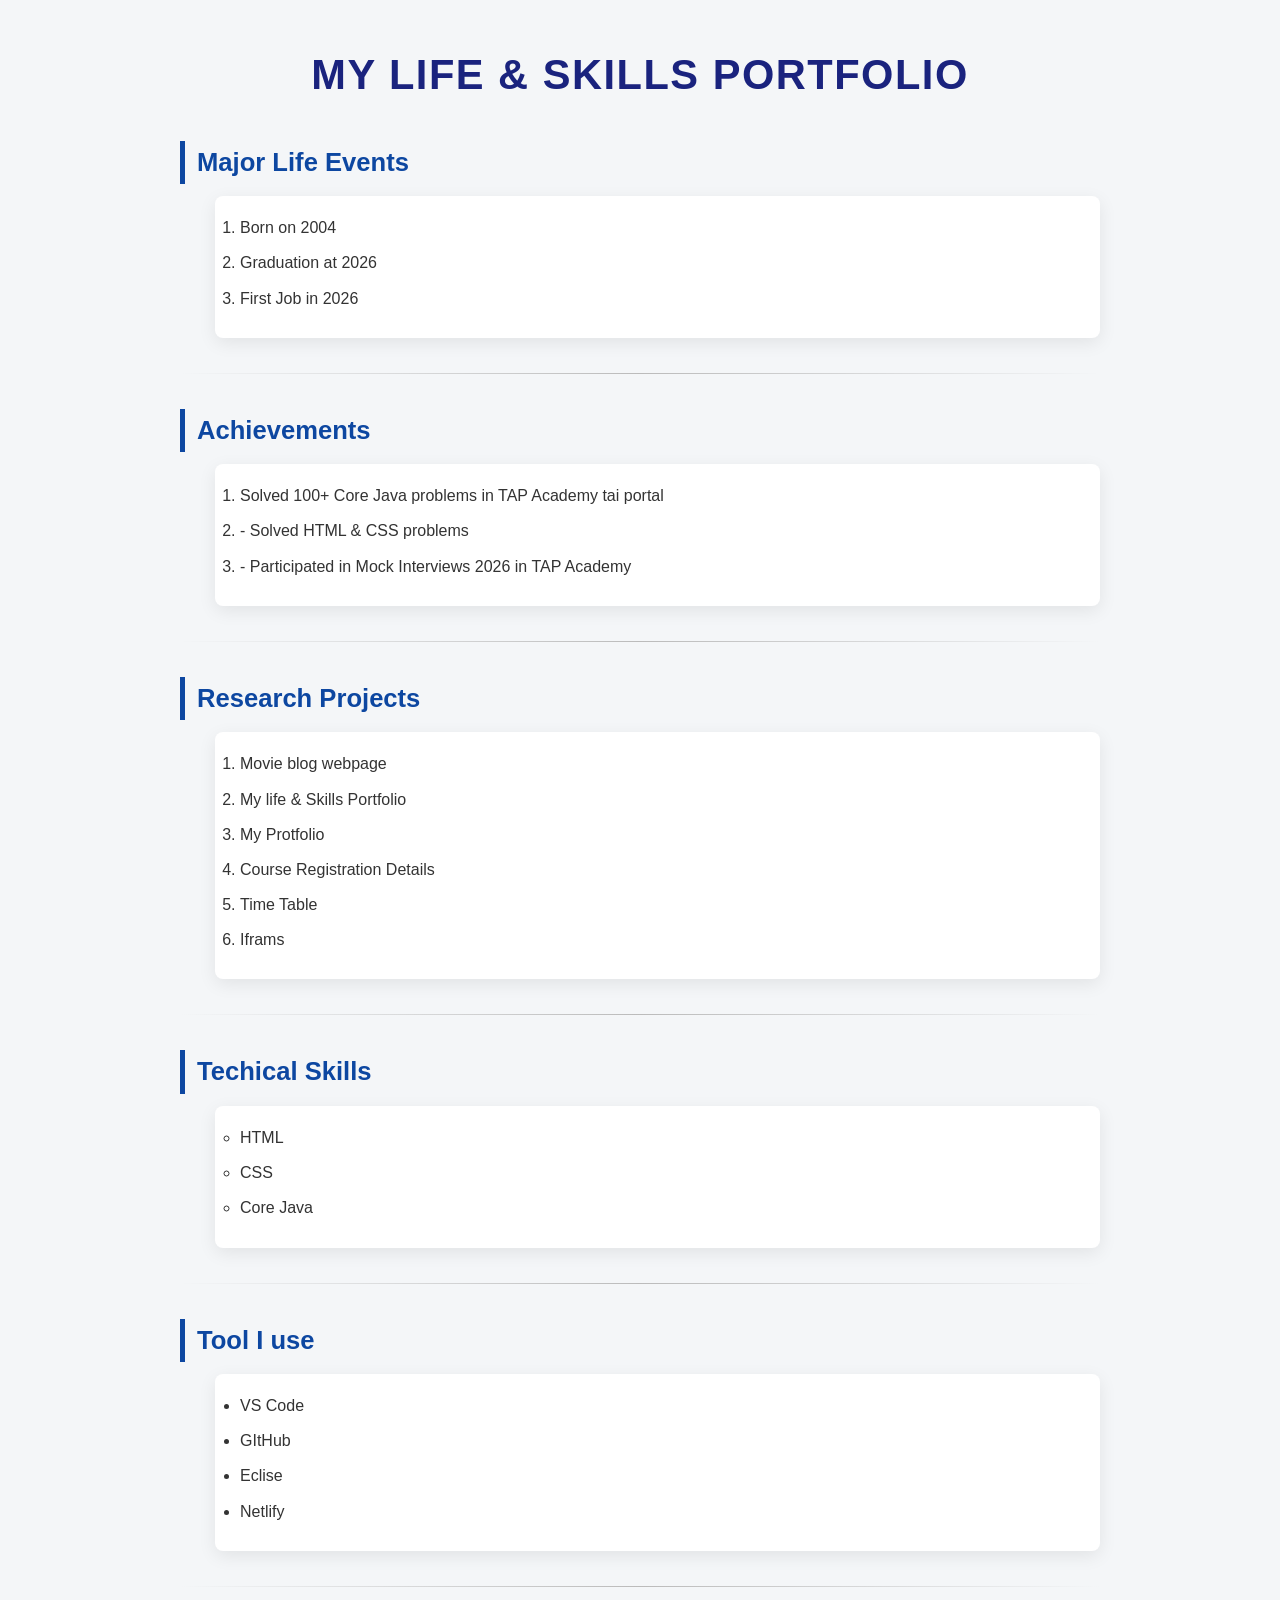
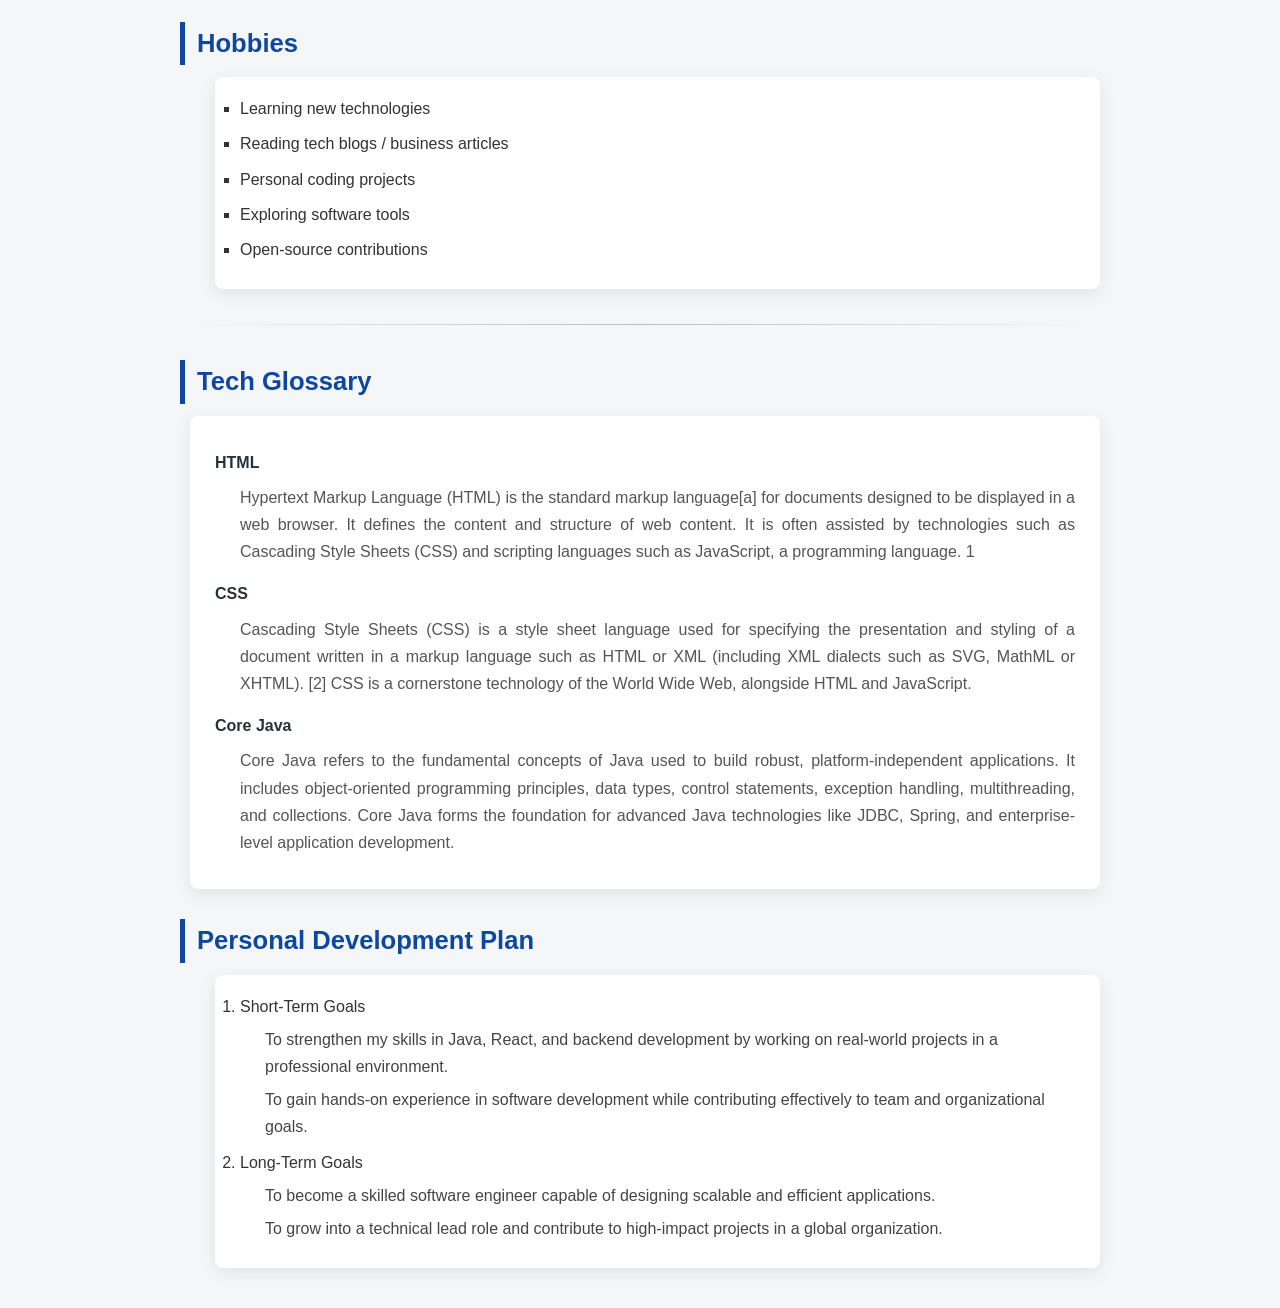
<file: project-2.html>
<!doctype html>
<html lang="en">
  <head>
    <meta charset="UTF-8" />
    <meta name="viewport" content="width=\, initial-scale=1.0" />
    <title>Document</title>
    <link rel="stylesheet" href="./style2.css" />
  </head>
  <body>
    <h1>My Life & Skills portfolio</h1>
    <h2>Major Life Events</h2>
    <ol>
      <li>Born on 2004</li>
      <li>Graduation at 2026</li>
      <li>First Job in 2026</li>
    </ol>
    <hr />
    <h2>Achievements</h2>
    <ol type="disc">
      <li>Solved 100+ Core Java problems in TAP Academy tai portal</li>
      <li>- Solved HTML & CSS problems</li>
      <li>- Participated in Mock Interviews 2026 in TAP Academy</li>
    </ol>
    <hr />
    <h2>Research Projects</h2>
    <ol type="disc">
      <li>Movie blog webpage</li>
      <li>My life & Skills Portfolio</li>
      <li>My Protfolio</li>
      <li>Course Registration Details</li>
      <li>Time Table</li>
      <li>Iframs</li>
    </ol>
    <hr />
    <h2>Techical Skills</h2>
    <ul type="circle">
      <li>HTML</li>
      <li>CSS</li>
      <li>Core Java</li>
    </ul>
    <hr />
    <h2>Tool I use</h2>
    <ul type="disc">
      <li>VS Code</li>
      <li>GItHub</li>
      <li>Eclise</li>
      <li>Netlify</li>
    </ul>
    <hr />
    <h2>Hobbies</h2>
    <ul type="square">
      <li>Learning new technologies</li>
      <li>Reading tech blogs / business articles</li>
      <li>Personal coding projects</li>
      <li>Exploring software tools</li>
      <li>Open-source contributions</li>
    </ul>
    <hr />
    <h2>Tech Glossary</h2>
    <dl type="square">
      <b><li>HTML</li></b>
      <p>
        Hypertext Markup Language (HTML) is the standard markup language[a] for
        documents designed to be displayed in a web browser. It defines the
        content and structure of web content. It is often assisted by
        technologies such as Cascading Style Sheets (CSS) and scripting
        languages such as JavaScript, a programming language. 1
      </p>
      <b><li>CSS</li></b>
      <p>
        Cascading Style Sheets (CSS) is a style sheet language used for
        specifying the presentation and styling of a document written in a
        markup language such as HTML or XML (including XML dialects such as SVG,
        MathML or XHTML). [2] CSS is a cornerstone technology of the World Wide
        Web, alongside HTML and JavaScript.
      </p>
      <b> <li>Core Java</li></b>
      <p>
        Core Java refers to the fundamental concepts of Java used to build
        robust, platform-independent applications. It includes object-oriented
        programming principles, data types, control statements, exception
        handling, multithreading, and collections. Core Java forms the
        foundation for advanced Java technologies like JDBC, Spring, and
        enterprise-level application development.
      </p>
    </dl>
    <h2>Personal Development Plan</h2>
    <ol>
      <li>
        Short-Term Goals
        <ul>
          To strengthen my skills in Java, React, and backend development by
          working on real-world projects in a professional environment.
        </ul>
        <ul>
          To gain hands-on experience in software development while contributing
          effectively to team and organizational goals.
        </ul>
      </li>
      <li>
        Long-Term Goals
        <ul>
          To become a skilled software engineer capable of designing scalable
          and efficient applications.
        </ul>
        <ul>
          To grow into a technical lead role and contribute to high-impact
          projects in a global organization.
        </ul>
      </li>
    </ol>
  </body>
</html>
</file>
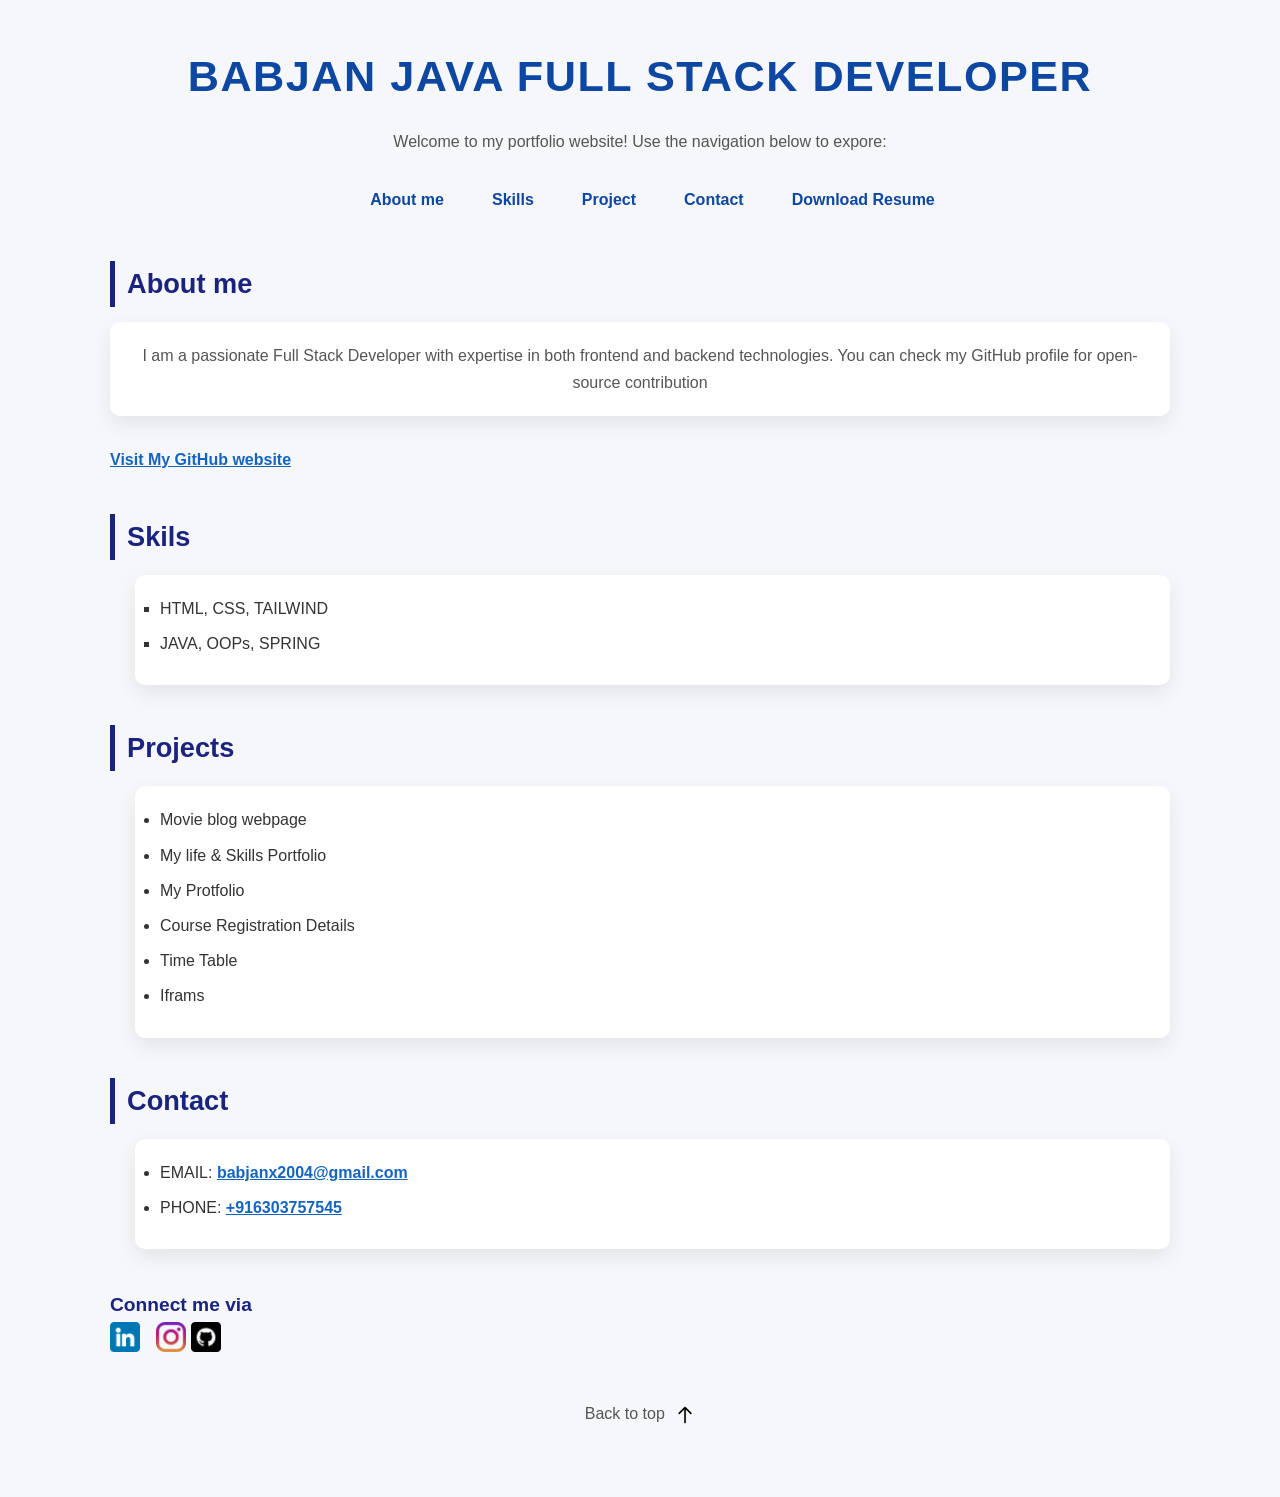
<file: project-3.html>
<!doctype html>
<html lang="en" id="top">
  <head>
    <meta charset="UTF-8" />
    <meta name="viewport" content="width=device-width, initial-scale=1.0" />
    <title>PORTFOLIO</title>
    <link rel="stylesheet" href="./style3.css" />
    <style>
      html {
        scroll-behavior: smooth;
      }
    </style>
  </head>
  <body>
    <h1>BABJAN JAVA FULL STACK DEVELOPER</h1>
    <p>Welcome to my portfolio website! Use the navigation below to expore:</p>

    <ul>
      <li><a href="#abtme">About me</a></li>
      <li><a href="#Skills">Skills</a></li>
      <li><a href="#Projects">Project</a></li>
      <li><a href="#Contact">Contact</a></li>
      <li>
        <a href="./assets/Banjan_Resume.pdf" download="">Download Resume</a>
      </li>
    </ul>
    <h2 id="abtme">About me</h2>
    <p>
      I am a passionate Full Stack Developer with expertise in both frontend and
      backend technologies. You can check my GitHub profile for open-source
      contribution
    </p>
    <a target="_blank" href="https://github.com/babjan07"
      >Visit My GitHub website</a
    >
    <h2 id="Skills">Skils</h2>
    <ul type="square">
      <li>HTML, CSS, TAILWIND</li>
      <li>JAVA, OOPs, SPRING</li>
    </ul>
    <h2 id="Projects">Projects</h2>
    <ul>
      <li>Movie blog webpage</li>
      <li>My life & Skills Portfolio</li>
      <li>My Protfolio</li>
      <li>Course Registration Details</li>
      <li>Time Table</li>
      <li>Iframs</li>
    </ul>
    <h2 id="Contact">Contact</h2>
    <ul>
      <li>
        EMAIL: <a href="mailto:babjanx2004@gmail.com">babjanx2004@gmail.com</a>
      </li>
      <li>PHONE: <a href="tel:+916303757545">+916303757545</a></li>
    </ul>

    <h4>Connect me via</h4>

    <a href="https://www.linkedin.com/in/babjan07"
      ><img
        src="./assets/linkedin.png"
        alt="logo not found"
        height="30"
        width="30"
    /></a>

    <a href="https://www.instagram.com/babjan___7"
      ><img
        src="./assets/instagram.png"
        alt="logo not found"
        height="30"
        width="30"
    /></a>

    <a href="https://github.com/babjan07"
      ><img
        src="./assets/github.png"
        alt="logo not found"
        height="30"
        width="30"
    /></a>
    <p>
      Back to top
      <a href="#top"
        ><img height="20" width="20" src="./assets/top.png" alt=""
      /></a>
    </p>
  </body>
</html>
</file>
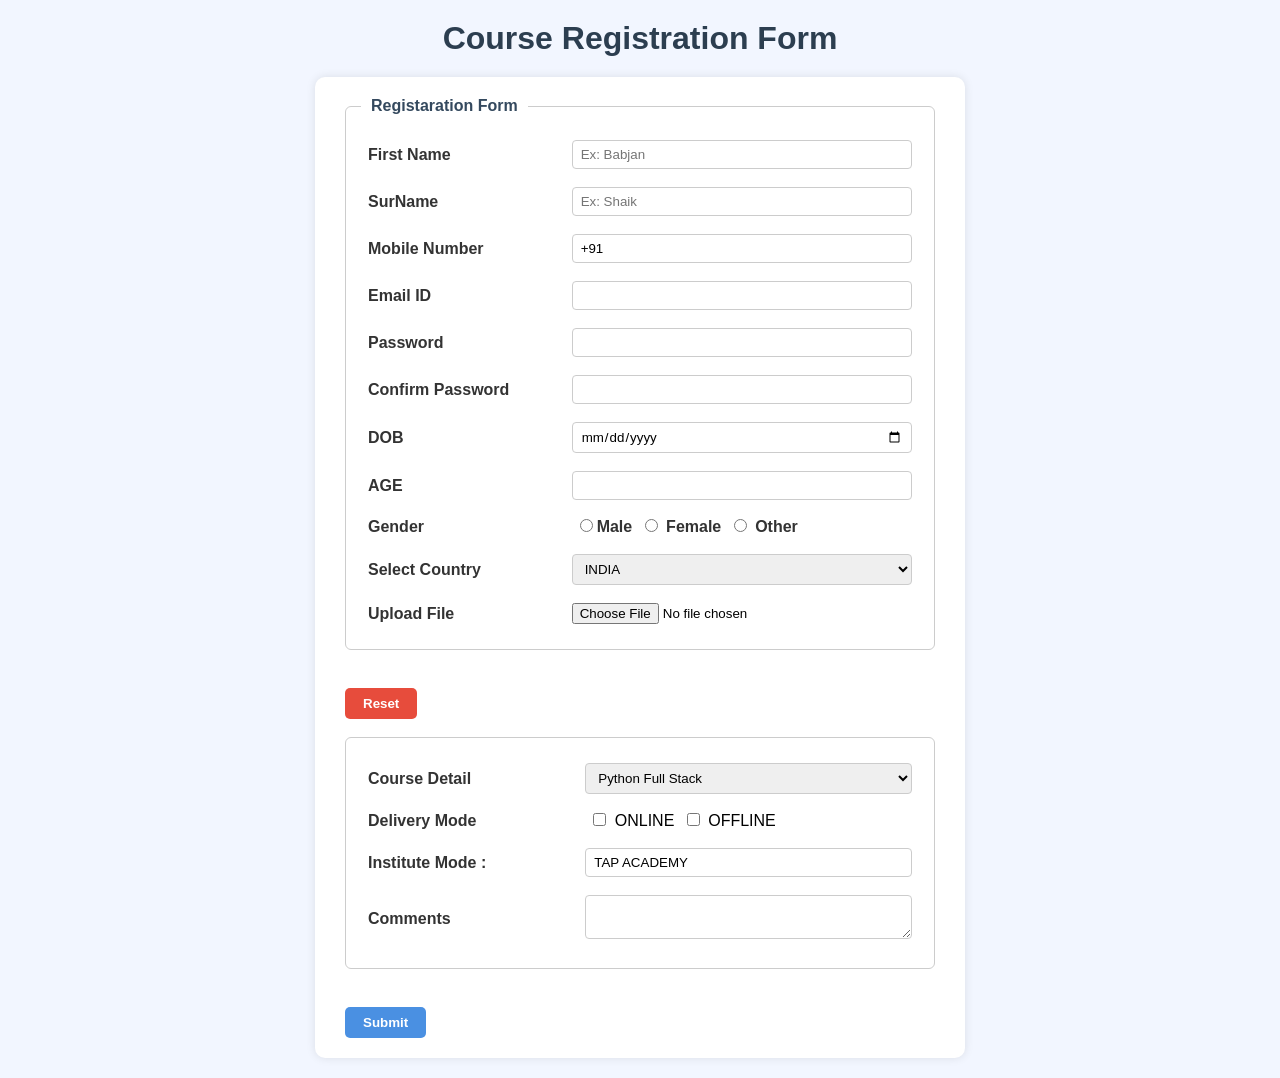
<file: project-4.html>
<!doctype html>
<html lang="en">
  <head>
    <meta charset="UTF-8" />
    <meta name="viewport" content="width=device-width, initial-scale=1.0" />
    <title>Course Registration Form</title>
    <link rel="stylesheet" href="./style4.css" />
  </head>
  <body>
    <h1>Course Registration Form</h1>
    <form action="">
      <fieldset>
        <legend>Registaration Form</legend>
        <table>
          <tr>
            <td><label for="First Name">First Name</label></td>
            <td>
              <input
                name="First Name"
                id="First Name"
                type="text"
                placeholder="Ex: Babjan"
                required
              />
            </td>
          </tr>
          <tr>
            <td><label for="SurName">SurName</label></td>
            <td>
              <input
                name="SurName"
                id="SurName"
                type="text"
                placeholder="Ex: Shaik"
                required
              />
            </td>
          </tr>
          <tr>
            <td><label for="mobnum">Mobile Number</label></td>
            <td><input name="mobnum" id="mobnum" type="tel" value="+91" /></td>
          </tr>
          <tr>
            <td><label for="email">Email ID</label></td>
            <td><input name="email" id="email" type="email" /></td>
          </tr>
          <tr>
            <td><label for="password">Password</label></td>
            <td><input name="password" id="password" type="Password" /></td>
          </tr>
          <tr>
            <td><label for="cpassword">Confirm Password</label></td>
            <td><input name="cpassword" id="cpassword" type="Password" /></td>
          </tr>
          <tr>
            <td><label for="dob">DOB</label></td>
            <td><input type="date" name="dob" id="dob" /></td>
          </tr>
          <tr>
            <td><label for="age">AGE</label></td>
            <td>
              <input name="age" id="age" type="number" max="35" min="18" />
            </td>
          </tr>
          <tr>
            <td><label for="gender">Gender</label></td>
            <td>
              <input
                type="radio"
                name="gender"
                id="gender"
                value="Male"
              /><label for="male">Male</label>
              <input type="radio" name="gender" id="gender" value="Female" />
              <label for="female">Female</label>

              <input type="radio" name="gender" id="gender" value="Other" />
              <label for="other">Other</label><br />
            </td>
          </tr>
          <tr>
            <td><label for="selection">Select Country</label></td>
            <td>
              <select name="" id="">
                <option value="INDIA">INDIA</option>
                <option value="USA">USA</option>
                <option value="ENGLAND">ENGLAND</option>
                <option value="JAPAN">JAPAN</option>
                <option value="GERMANY">GERMANY</option></select
              ><br />
            </td>
          </tr>
          <tr>
            <td><label for="upload">Upload File</label></td>
            <td><input name="upload" id="upload" type="file" /></td>
          </tr>
        </table>
      </fieldset>
      <br />

      <input type="Reset" />
      <br />
      <br />
      <fieldset>
        <table>
          <tr>
            <td><label for="Course Detail">Course Detail</label></td>
            <td>
              <select name="" id="">
                <option value="">Python Full Stack</option>
                <option value="">Java Full Stack</option>
                <option value="">HTML & CSS</option>
              </select>
            </td>
          </tr>
          <tr>
            <td><label for="Delivery Mode">Delivery Mode</label></td>
            <td>
              <input type="checkbox" name="mode" onclick="onlyOne(this)" />
              ONLINE
              <input type="checkbox" name="mode" onclick="onlyOne(this)" />
              OFFLINE
              <script>
                function onlyOne(checkbox) {
                  const checkboxes = document.getElementsByName("mode");
                  checkboxes.forEach((cb) => (cb.checked = false));
                  checkbox.checked = true;
                }
              </script>
            </td>
          </tr>
          <tr>
            <td><label for="INSTITUTE Mode">Institute Mode :</label></td>
            <td><input type="text" value="TAP ACADEMY" /></td>
          </tr>
          <tr>
            <td><label for="Comments">Comments</label></td>
            <td>
              <textarea
                id="comments"
                name="comments"
                rows="2"
                cols="19.5"
                maxlength="500"
                minlength="50"
              ></textarea>
            </td>
          </tr>
        </table>
      </fieldset>
      <br />

      <input type="submit" />
    </form>
  </body>
</html>
</file>
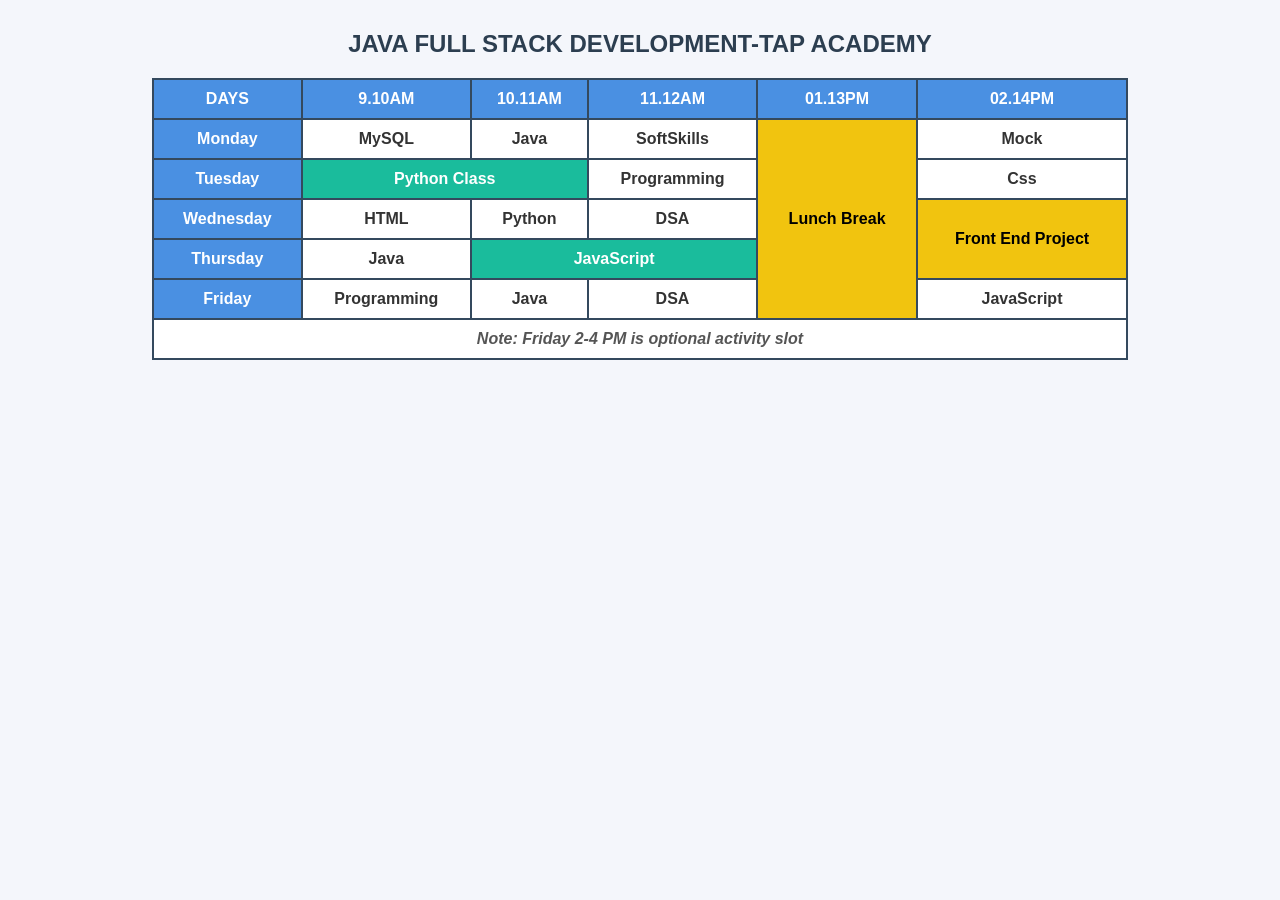
<file: project-5.html>
<!doctype html>
<html lang="en">
  <head>
    <meta charset="UTF-8" />
    <meta name="viewport" content="width=device-width, initial-scale=1.0" />
    <title>JAVA FULL STACK DEVELOPMENT-TAP ACADEMY</title>
    <link rel="stylesheet" href="./style5.css">
  </head>
  <body>
    <h2>JAVA FULL STACK DEVELOPMENT-TAP ACADEMY</h2>
    <table border="2" cellpadding="4" cellspacing="4">
      <tr>
        <th>DAYS</th>
        <th>9.10AM</th>
        <th>10.11AM</th>
        <th>11.12AM</th>
        <th>01.13PM</th>
        <th>02.14PM</th>
      </tr>
      <tr>
        <th>Monday</th>
        <th>MySQL</th>
        <th>Java</th>
        <th>SoftSkills</th>
        <th rowspan="5">Lunch Break</th>
        <th>Mock</th>
      </tr>
      <tr>
        <th>Tuesday</th>
        <th colspan="2">Python Class</th>
        <th>Programming</th>
        <th>Css</th>
      </tr>
      <tr>
        <th>Wednesday</th>
        <th>HTML</th>
        <th>Python</th>
        <th>DSA</th>
        <th rowspan="2">Front End Project</th>
      </tr>
      <tr>
        <th>Thursday</th>
        <th>Java</th>
        <th colspan="2">JavaScript</th>
      </tr>
      <tr>
        <th>Friday</th>
        <th>Programming</th>
        <th>Java</th>
        <th>DSA</th>
        <th>JavaScript</th>
      </tr>
      <tr>
        <td colspan="6" align="Center">Note: Friday 2-4 PM is optional activity slot</td>
      </tr>
        <table border="1"></table>
      </tr>
  </body>
</html>
</file>
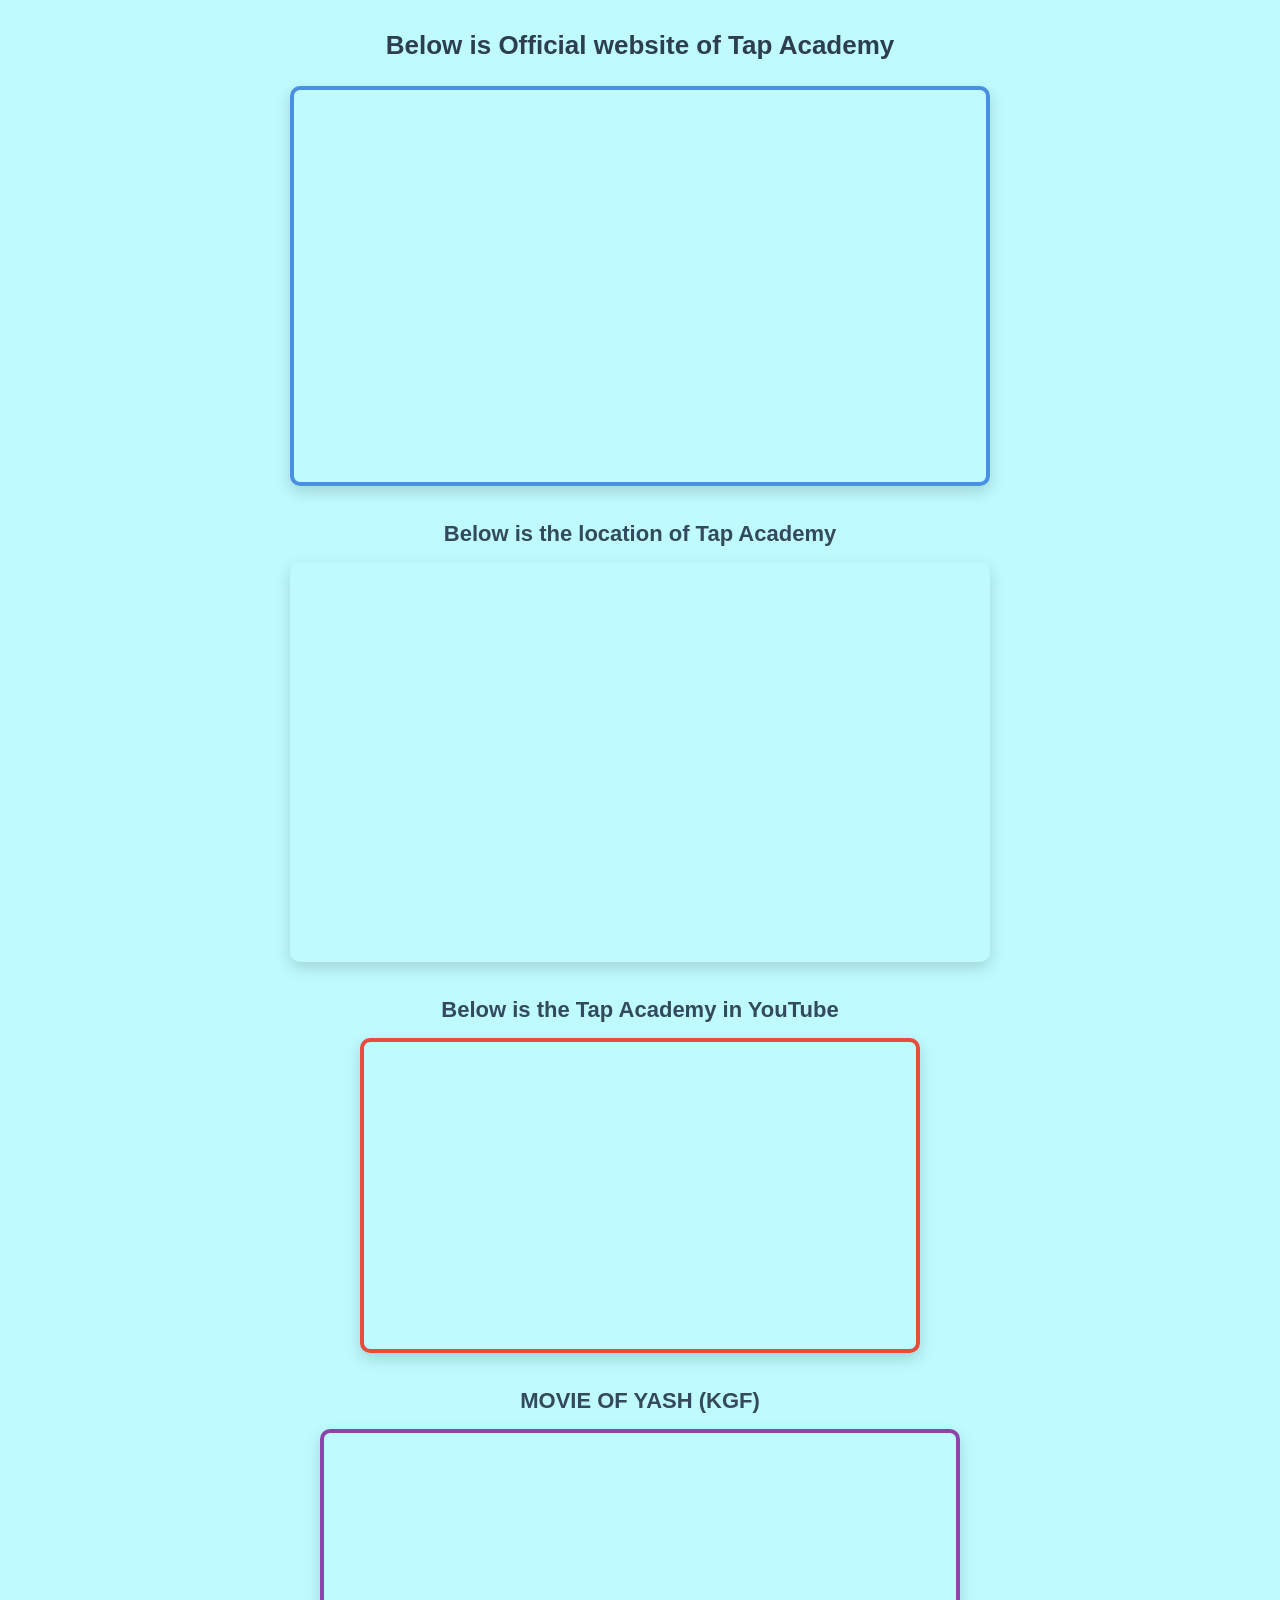
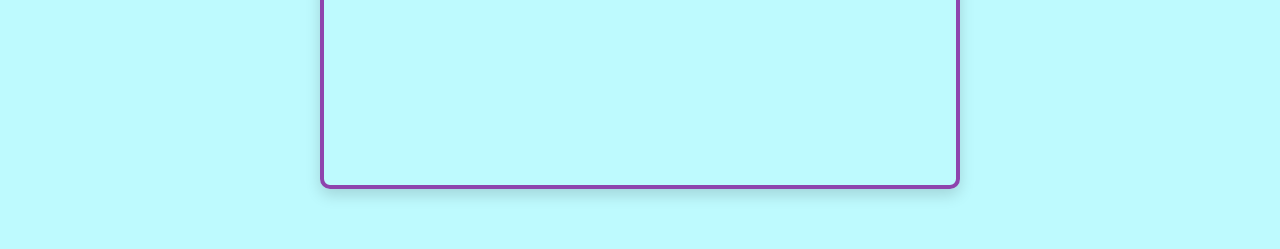
<file: project-6.html>
<!doctype html>
<html lang="en">
  <head>
    <meta charset="UTF-8" />
    <meta name="viewport" content="width=device-width, initial-scale=1.0" />
    <title>BABJAN</title>
    <link rel="stylesheet" href="./style6.css" />
  </head>
  <body>
    <h1>Below is Official website of Tap Academy</h1>

    <iframe
      src="https://thetapacademy.com/"
      height="400"
      width="700"
      frameboard="10"
    ></iframe>

    <h2>Below is the location of Tap Academy</h2>

    <iframe
      src="https://www.google.com/maps/embed?pb=!1m18!1m12!1m3!1d3888.8662858121243!2d77.6080515082153!3d12.91631448734136!2m3!1f0!2f0!3f0!3m2!1i1024!2i768!4f13.1!3m3!1m2!1s0x3bae3d6411bbb945%3A0x884e5e751a18bc1!2sTAP%20ACADEMY%20BTM!5e0!3m2!1sen!2sin!4v1769274110386!5m2!1sen!2sin"
      width="700"
      height="400"
      style="border: 0"
      allowfullscreen=""
      loading="lazy"
      referrerpolicy="no-referrer-when-downgrade"
    ></iframe>

    <h2>Below is the Tap Academy in YouTube</h2>

    <iframe
      width="560"
      height="315"
      src="https://www.youtube.com/embed/JF2sC0GGhro?si=tT5IT54ZIyQpsLGW"
      title="YouTube video player"
      frameborder="0"
      allow="
        accelerometer;
        autoplay;
        clipboard-write;
        encrypted-media;
        gyroscope;
        picture-in-picture;
        web-share;
      "
      referrerpolicy="strict-origin-when-cross-origin"
      allowfullscreen
    ></iframe>

    <h2>MOVIE OF YASH (KGF)</h2>

    <iframe
      controls
      height="360"
      width="640"
      src="https://drive.google.com/file/d/10EtUXD8M03lVj0cGMEMh1jYDUejq3Li5/preview"
      allowfullscreen
      frameborder="0"
    ></iframe>
  </body>
</html>
</file>
<file: style2.css>
/* ===============================
   Global Reset & Base Styling
================================ */
* {
  margin: 0;
  padding: 0;
  box-sizing: border-box;
}

body {
  font-family: "Segoe UI", Roboto, Arial, sans-serif;
  background: #f4f6f8;
  color: #333;
  line-height: 1.7;
  padding: 40px;
  max-width: 1000px;
  margin: auto;
}

/* ===============================
   Headings
================================ */
h1 {
  text-align: center;
  font-size: 2.6rem;
  margin-bottom: 25px;
  color: #1a237e;
  text-transform: uppercase;
  letter-spacing: 1.5px;
}

h2 {
  margin: 30px 0 12px;
  font-size: 1.6rem;
  color: #0d47a1;
  border-left: 5px solid #0d47a1;
  padding-left: 12px;
}

/* ===============================
   Lists
================================ */
ol,
ul {
  margin-left: 35px;
  margin-top: 10px;
}

li {
  margin-bottom: 8px;
  font-size: 1rem;
}

/* ===============================
   Description / Glossary Section
================================ */
dl {
  margin-left: 10px;
}

dl li {
  list-style: none;
  font-weight: bold;
  color: #263238;
  margin-top: 15px;
}

dl p {
  margin: 8px 0 15px 25px;
  color: #555;
  text-align: justify;
}

/* ===============================
   Personal Development Plan
================================ */
ol ul {
  list-style-type: circle;
  margin-top: 6px;
  margin-left: 25px;
  color: #444;
}

/* ===============================
   Horizontal Rule
================================ */
hr {
  margin: 35px 0;
  border: none;
  height: 1px;
  background: linear-gradient(to right, transparent, #bbb, transparent);
}

/* ===============================
   Card-like Section Effect
================================ */
h2 + ol,
h2 + ul,
h2 + dl {
  background: #ffffff;
  padding: 18px 25px;
  border-radius: 8px;
  box-shadow: 0 5px 18px rgba(0, 0, 0, 0.08);
}

/* ===============================
   Responsive Design
================================ */
@media (max-width: 768px) {
  body {
    padding: 20px;
  }

  h1 {
    font-size: 2rem;
  }

  h2 {
    font-size: 1.3rem;
  }
}
</file>
<file: style3.css>
/* =========================
   Global Reset
========================= */
* {
  margin: 0;
  padding: 0;
  box-sizing: border-box;
}

/* =========================
   Base Layout
========================= */
body {
  font-family: "Segoe UI", Roboto, Arial, sans-serif;
  background: #f5f7fa;
  color: #333;
  line-height: 1.7;
  max-width: 1100px;
  margin: auto;
  padding: 40px 20px;
}

/* =========================
   Header
========================= */
h1 {
  text-align: center;
  font-size: 2.7rem;
  color: #0d47a1;
  margin-bottom: 15px;
  letter-spacing: 1.5px;
}

body > p {
  text-align: center;
  margin-bottom: 30px;
  color: #555;
}

/* =========================
   Navigation
========================= */
ul:first-of-type {
  display: flex;
  justify-content: center;
  gap: 20px;
  list-style: none;
  margin-bottom: 40px;
  flex-wrap: wrap;
}

ul:first-of-type li a {
  text-decoration: none;
  color: #0d47a1;
  font-weight: 600;
  padding: 8px 14px;
  border-radius: 6px;
  transition: all 0.3s ease;
}

ul:first-of-type li a:hover {
  background: #0d47a1;
  color: #ffffff;
}

/* =========================
   Section Headings
========================= */
h2 {
  margin: 40px 0 15px;
  font-size: 1.7rem;
  color: #1a237e;
  border-left: 5px solid #1a237e;
  padding-left: 12px;
}

/* =========================
   Content Cards
========================= */
h2 + p,
h2 + ul {
  background: #ffffff;
  padding: 20px 25px;
  border-radius: 10px;
  box-shadow: 0 8px 20px rgba(0, 0, 0, 0.08);
}

/* =========================
   Lists
========================= */
ul {
  margin-left: 25px;
}

li {
  margin-bottom: 8px;
}

/* =========================
   Links
========================= */
a {
  color: #1565c0;
  font-weight: 600;
}

a:hover {
  text-decoration: underline;
}

/* =========================
   Social Media Icons
========================= */
h4 {
  margin-top: 40px;
  font-size: 1.2rem;
  color: #1a237e;
}

h4 + a img {
  margin-right: 12px;
  transition: transform 0.3s ease;
}

h4 + a img:hover {
  transform: scale(1.2);
}

/* =========================
   Back to Top
========================= */
p:last-of-type {
  margin-top: 40px;
  text-align: center;
}

p:last-of-type img {
  vertical-align: middle;
  margin-left: 6px;
  transition: transform 0.3s ease;
}

p:last-of-type img:hover {
  transform: translateY(-4px);
}

/* =========================
   Responsive Design
========================= */
@media (max-width: 768px) {
  h1 {
    font-size: 2rem;
  }

  ul:first-of-type {
    flex-direction: column;
    align-items: center;
  }
}
</file>
<file: style4.css>
/* Reset some default styles */
* {
  box-sizing: border-box;
  margin: 0;
  padding: 0;
  font-family: Arial, Helvetica, sans-serif;
}

/* Page background */
body {
  background-color: #f2f6ff;
  padding: 20px;
}

/* Main heading */
h1 {
  text-align: center;
  margin-bottom: 20px;
  color: #2c3e50;
}

/* Form container */
form {
  width: 650px;
  margin: auto;
  background-color: #ffffff;
  padding: 20px 30px;
  border-radius: 10px;
  box-shadow: 0 0 10px rgba(0, 0, 0, 0.1);
}

/* Fieldset styling */
fieldset {
  border: 1px solid #ccc;
  padding: 15px;
  margin-bottom: 20px;
  border-radius: 6px;
}

/* Legend styling */
legend {
  padding: 0 10px;
  font-weight: bold;
  color: #34495e;
}

/* Table layout */
table {
  width: 100%;
}

/* Table cells */
td {
  padding: 8px 5px;
  vertical-align: middle;
}

/* Labels */
label {
  font-weight: 600;
  color: #333;
}

/* Inputs, select, textarea */
input[type="text"],
input[type="email"],
input[type="password"],
input[type="tel"],
input[type="number"],
input[type="date"],
select,
textarea {
  width: 100%;
  padding: 6px 8px;
  border: 1px solid #ccc;
  border-radius: 4px;
  outline: none;
}

/* Focus effect */
input:focus,
select:focus,
textarea:focus {
  border-color: #4a90e2;
}

/* Radio & checkbox spacing */
input[type="radio"],
input[type="checkbox"] {
  margin-right: 4px;
  margin-left: 8px;
}

/* File input */
input[type="file"] {
  border: none;
}

/* Submit & reset buttons */
input[type="submit"],
input[type="reset"] {
  padding: 8px 18px;
  border: none;
  border-radius: 5px;
  cursor: pointer;
  font-weight: bold;
}

/* Submit button */
input[type="submit"] {
  background-color: #4a90e2;
  color: #fff;
}

/* Reset button */
input[type="reset"] {
  background-color: #e74c3c;
  color: #fff;
}

/* Hover effects */
input[type="submit"]:hover {
  background-color: #357abd;
}

input[type="reset"]:hover {
  background-color: #c0392b;
}

/* Comments textarea */
textarea {
  resize: vertical;
}

/* Small spacing */
br {
  line-height: 1.5;
}
</file>
<file: style5.css>
/* Reset */
* {
  margin: 0;
  padding: 0;
  box-sizing: border-box;
  font-family: Arial, Helvetica, sans-serif;
}

body {
  background-color: #f4f6fb;
  padding: 30px;
}

h2 {
  text-align: center;
  margin-bottom: 20px;
  color: #2c3e50;
}

/* Table styling */
table {
  margin: auto;
  border-collapse: collapse;
  width: 80%;
  background-color: #ffffff;
}

table,
th,
td {
  border: 2px solid #34495e;
}

/* 🔹 First row (header) */
tr:first-child th {
  background-color: #4a90e2;
  color: white;
  padding: 10px;
}

/* 🔹 First column (Days) */
tr:not(:first-child) th:first-child {
  background-color: #4a90e2;
  color: white;
  padding: 10px;
}

/* Other table cells */
th,
td {
  padding: 10px;
  text-align: center;
  color: #333;
}

/* Hover effect (excluding last row) */
tr:not(:last-child):hover {
  background-color: #ecf3ff;
}

/* 🔸 Lunch Break */
th[rowspan] {
  background-color: #f1c40f;
  color: #000;
  font-weight: bold;
}

/* 🔸 Colspan highlight (Python Class etc.) */
th[colspan]:not(:first-child) {
  background-color: #1abc9c;
  color: white;
}

/* ❌ Last row (Note) – NO color */
tr:last-child td {
  background-color: transparent;
  font-style: italic;
  font-weight: 600;
  color: #555;
}
</file>
<file: style6.css>
/* Global reset */
* {
  margin: 0;
  padding: 0;
  box-sizing: border-box;
  font-family: Arial, Helvetica, sans-serif;
}

/* Body styling */
body {
  background-color: #befafe;
  padding: 30px;
  text-align: center;
}

/* Main heading */
h1 {
  color: #2c3e50;
  margin-bottom: 25px;
  font-size: 26px;
}

/* Section headings */
h2 {
  color: #34495e;
  margin: 35px 0 15px;
  font-size: 22px;
}

/* Iframe common styling */
iframe {
  display: block;
  margin: 0 auto 30px;
  border-radius: 10px;
  box-shadow: 0 6px 15px rgba(0, 0, 0, 0.15);
}

/* Website iframe */
iframe[src*="thetapacademy"] {
  border: 4px solid #4a90e2;
}

/* Google Maps iframe */
iframe[src*="google.com/maps"] {
  border: 4px solid #27ae60;
}

/* YouTube iframe */
iframe[src*="youtube"] {
  border: 4px solid #e74c3c;
}

/* Movie iframe (Google Drive) */
iframe[src*="drive.google.com"] {
  border: 4px solid #8e44ad;
}

/* Responsive design */
@media (max-width: 768px) {
  iframe {
    width: 100%;
    height: 300px;
  }

  h1 {
    font-size: 22px;
  }

  h2 {
    font-size: 18px;
  }
}
</file>
